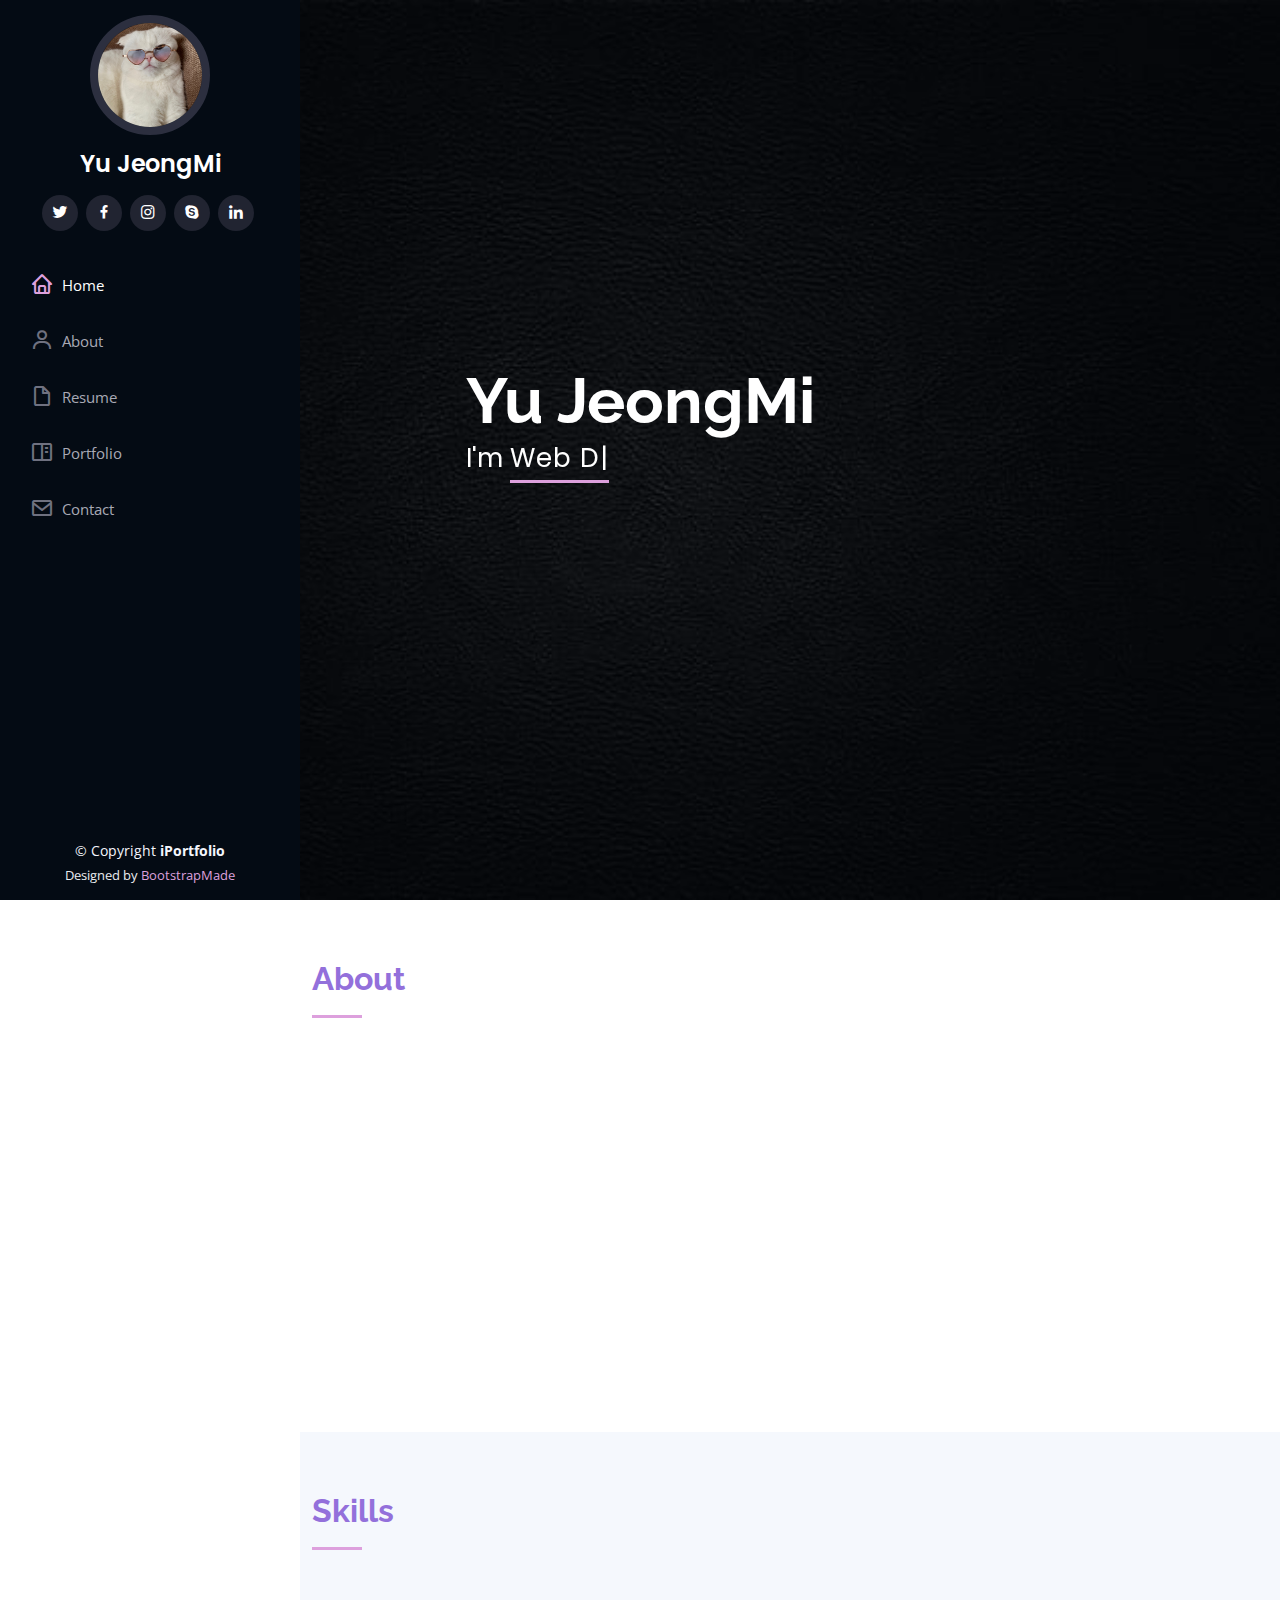
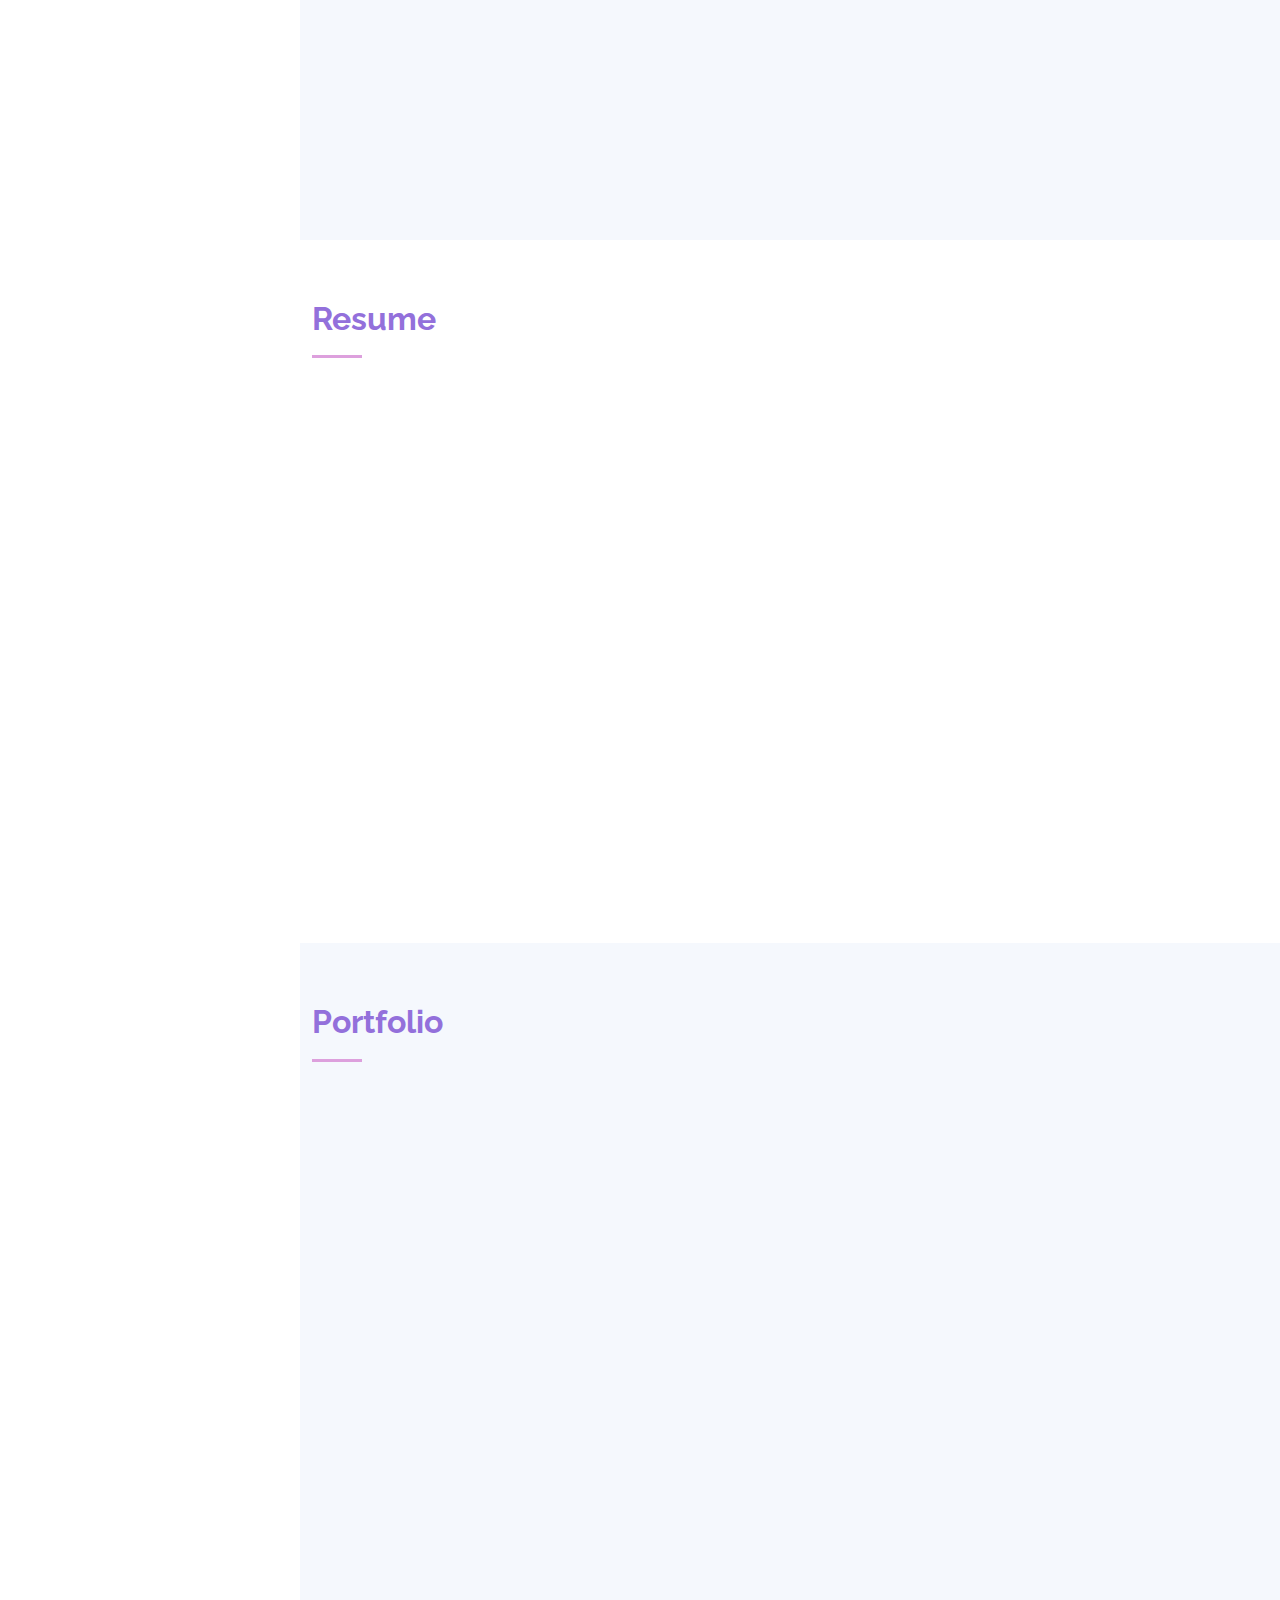
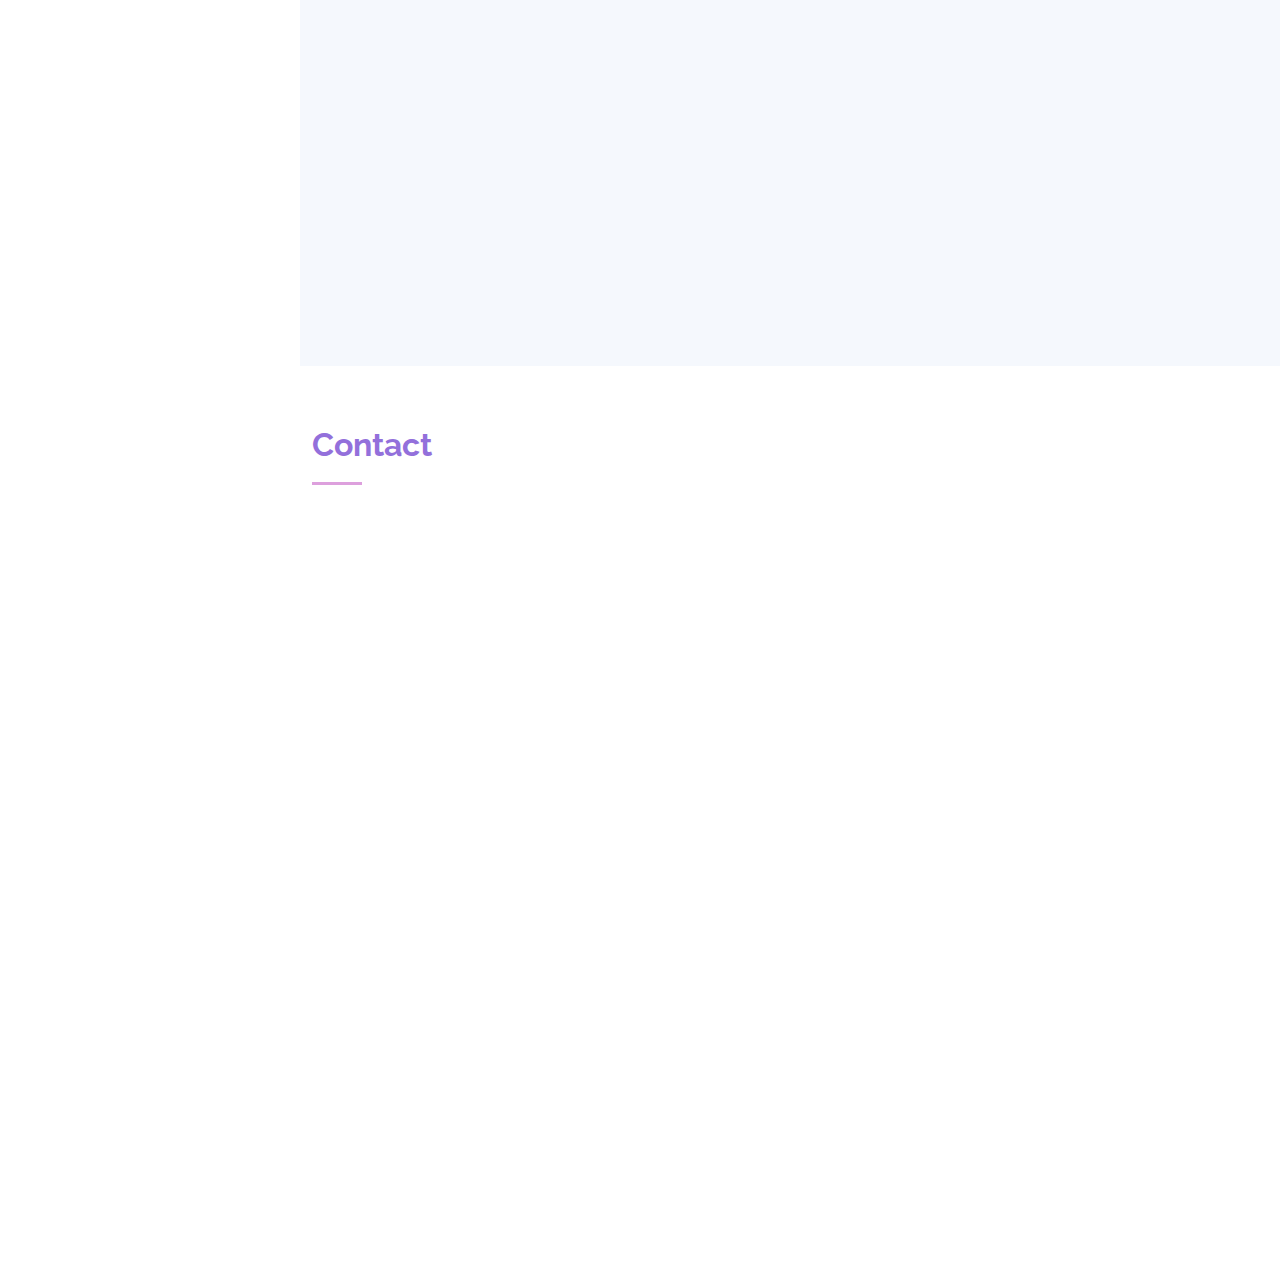
<file: src/main/webapp/iPortfolio/index.html>
<!DOCTYPE html>
<html lang="en">

<head>
    <meta charset="utf-8">
    <meta content="width=device-width, initial-scale=1.0" name="viewport">

    <title>iPortfolio Bootstrap Template - Index</title>
    <meta content="" name="description">
    <meta content="" name="keywords">

    <!-- Favicons -->
    <link href="assets/img/favicon.png" rel="icon">
    <link href="assets/img/apple-touch-icon.png" rel="apple-touch-icon">

    <!-- Google Fonts -->
    <link href="https://fonts.googleapis.com/css?family=Open+Sans:300,300i,400,400i,600,600i,700,700i|Raleway:300,300i,400,400i,500,500i,600,600i,700,700i|Poppins:300,300i,400,400i,500,500i,600,600i,700,700i"
          rel="stylesheet">

    <!-- Vendor CSS Files -->
    <link href="assets/vendor/aos/aos.css" rel="stylesheet">
    <link href="assets/vendor/bootstrap/css/bootstrap.min.css" rel="stylesheet">
    <link href="assets/vendor/bootstrap-icons/bootstrap-icons.css" rel="stylesheet">
    <link href="assets/vendor/boxicons/css/boxicons.min.css" rel="stylesheet">
    <link href="assets/vendor/glightbox/css/glightbox.min.css" rel="stylesheet">
    <link href="assets/vendor/swiper/swiper-bundle.min.css" rel="stylesheet">

    <!-- Template Main CSS File -->
    <link href="assets/css/style.css" rel="stylesheet">

    <!-- =======================================================
    * Template Name: iPortfolio - v3.8.1
    * Template URL: https://bootstrapmade.com/iportfolio-bootstrap-portfolio-websites-template/
    * Author: BootstrapMade.com
    * License: https://bootstrapmade.com/license/
    ======================================================== -->
</head>

<body>

<!-- ======= Mobile nav toggle button ======= -->
<i class="bi bi-list mobile-nav-toggle d-xl-none"></i>

<!-- ======= Header ======= -->
<header id="header">
    <div class="d-flex flex-column">

        <div class="profile">
            <img src="assets/img/gogo.jpg" alt="" class="img-fluid rounded-circle">
            <h1 class="text-light"><a href="index.html">Yu JeongMi</a></h1>
            <div class="social-links mt-3 text-center">
                <a href="#" class="twitter"><i class="bx bxl-twitter"></i></a>
                <a href="#" class="facebook"><i class="bx bxl-facebook"></i></a>
                <a href="#" class="instagram"><i class="bx bxl-instagram"></i></a>
                <a href="#" class="google-plus"><i class="bx bxl-skype"></i></a>
                <a href="#" class="linkedin"><i class="bx bxl-linkedin"></i></a>
            </div>
        </div>

        <nav id="navbar" class="nav-menu navbar">
            <ul>
                <li><a href="#hero" class="nav-link scrollto active"><i class="bx bx-home"></i> <span>Home</span></a>
                </li>
                <li><a href="#about" class="nav-link scrollto"><i class="bx bx-user"></i> <span>About</span></a></li>
                <li><a href="#resume" class="nav-link scrollto"><i class="bx bx-file-blank"></i> <span>Resume</span></a>
                </li>
                <li><a href="#portfolio" class="nav-link scrollto"><i class="bx bx-book-content"></i>
                    <span>Portfolio</span></a></li>
                <li><a href="#contact" class="nav-link scrollto"><i class="bx bx-envelope"></i> <span>Contact</span></a>
                </li>
            </ul>
        </nav><!-- .nav-menu -->
    </div>
</header><!-- End Header -->

<!-- ======= Hero Section ======= -->
<section id="hero" class="d-flex flex-column justify-content-center align-items-center">
    <div class="hero-container" data-aos="fade-in">
        <h1>Yu JeongMi</h1>
        <p>I'm <span class="typed" data-typed-items="Web Developer"></span></p>
    </div>
</section><!-- End Hero -->

<main id="main">

    <!-- ======= About Section ======= -->
    <section id="about" class="about">
        <div class="container">

            <div class="section-title">
                <h2>About</h2>
            </div>
            <div class="row">
                <div class="col-lg-4" data-aos="fade-right">
                    <img src="assets/img/g.jpg" class="img-fluid" alt="">
                </div>
                <div class="col-lg-8 pt-4 pt-lg-0 content" data-aos="fade-left">
                    <h3> Web Developer.</h3>
                    <p class="fst-italic">
                        천재란 자신에게 주어진 일을 하는 재능 있는 사람일 뿐이다.
                        코드를 짜는 것에 흥미를 느끼고 새로운 것들 알게 되었을 때 행복함을 느낍니다.
                        여러가지 경우의 수를 생각하며 큰 사고력을 가지며 끊임없이 발전할 것입니다.
                    </p>
                    <div class="row">
                        <div class="col-lg-6">
                            <ul>
                                <li><i class="bi bi-chevron-right"></i> <strong>Birthday:</strong>
                                    <span>1997 / 09 / 20</span></li>
                                <li><i class="bi bi-chevron-right"></i> <strong>Age:</strong> <span>26</span></li>
                                <li><i class="bi bi-chevron-right"></i> <strong>Phone:</strong>
                                    <span>010 0000 0000</span></li>
                                <li><i class="bi bi-chevron-right"></i> <strong>City:</strong> <span>Gwangmyeong, Soha-dong</span>
                                </li>
                            </ul>
                        </div>
                    </div>
                </div>
            </div>

        </div>
    </section><!-- End About Section -->

    <!-- ======= Skills Section ======= -->
    <section id="skills" class="skills section-bg">
        <div class="container">

            <div class="section-title">
                <h2>Skills</h2>


            </div>

            <div class="row skills-content">

                <div class="col-lg-6" data-aos="fade-up">

                    <div class="progress">
                        <span class="skill">HTML <i class="val">100%</i></span>
                        <div class="progress-bar-wrap">
                            <div class="progress-bar" role="progressbar" aria-valuenow="100" aria-valuemin="0"
                                 aria-valuemax="100"></div>
                        </div>
                    </div>

                    <div class="progress">
                        <span class="skill">CSS <i class="val">90%</i></span>
                        <div class="progress-bar-wrap">
                            <div class="progress-bar" role="progressbar" aria-valuenow="90" aria-valuemin="0"
                                 aria-valuemax="100"></div>
                        </div>
                    </div>

                    <div class="progress">
                        <span class="skill">JavaScript <i class="val">75%</i></span>
                        <div class="progress-bar-wrap">
                            <div class="progress-bar" role="progressbar" aria-valuenow="75" aria-valuemin="0"
                                 aria-valuemax="100"></div>
                        </div>
                    </div>

                </div>

                <div class="col-lg-6" data-aos="fade-up" data-aos-delay="100">

                    <div class="progress">
                        <span class="skill">PHP <i class="val">80%</i></span>
                        <div class="progress-bar-wrap">
                            <div class="progress-bar" role="progressbar" aria-valuenow="80" aria-valuemin="0"
                                 aria-valuemax="100"></div>
                        </div>
                    </div>

                    <div class="progress">
                        <span class="skill">WordPress/CMS <i class="val">90%</i></span>
                        <div class="progress-bar-wrap">
                            <div class="progress-bar" role="progressbar" aria-valuenow="90" aria-valuemin="0"
                                 aria-valuemax="100"></div>
                        </div>
                    </div>

                    <div class="progress">
                        <span class="skill">Photoshop <i class="val">55%</i></span>
                        <div class="progress-bar-wrap">
                            <div class="progress-bar" role="progressbar" aria-valuenow="55" aria-valuemin="0"
                                 aria-valuemax="100"></div>
                        </div>

                    </div>
                </div>
            </div>

        </div>
    </section><!-- End Skills Section -->

    <!-- ======= Resume Section ======= -->
    <section id="resume" class="resume">
        <div class="container">

            <div class="section-title">
                <h2>Resume</h2>
            </div>

            <div class="row">
                <div class="col-lg-6" data-aos="fade-up">
                    <h3 class="resume-title">Education</h3>
                    <div class="resume-item">
                        <h4>구디아카데미 수료예정</h4>
                        <h5>2022.04 - 2022.10</h5>
                        <p><em>공공데이터 융합, 자바/ 스프링 개발자 양성과정</em></p>
                        <p>디지털 컨버전스 SW개발 방법인 자바, 스프링 프레임워크, 디지털기기에 적합한 자바스크립트 중심의 웹표준 및 접근성 기술을 학습하여
                            실무에 활용 가능한 SW융합 전문가를 양성합니다</p>
                    </div>
                    <div class="resume-item">
                        <h4>Bachelor of Fine Arts &amp; Graphic Design</h4>
                        <h5>2016.02 - 2018.02</h5>
                        <p><em>경영학과</em></p>

                    </div>
                    <div class="resume-item">
                        <h4>소하고등학교</h4>
                        <h5>2013.03 - 2016.02</h5>
                    </div>
                </div>

            </div>
        </div>
    </section><!-- End Resume Section -->

    <!-- ======= Portfolio Section ======= -->
    <section id="portfolio" class="portfolio section-bg">
        <div class="container">

            <div class="section-title">
                <h2>Portfolio</h2>
            </div>

            <div class="row" data-aos="fade-up">
                <div class="col-lg-12 d-flex justify-content-center">
                    이미지를 눌러주세요
                </div>
            </div>
            <div class="row portfolio-container" data-aos="fade-up" data-aos-delay="100">

                <div class="col-lg-4 col-md-6 portfolio-item filter-app">
                    <div class="portfolio-wrap">
                        <img src="assets/img/portfolio/portfolio-1.jpg" class="img-fluid" alt="">
                        <div class="portfolio-links">
                            <a href="assets/img/portfolio/portfolio-1.jpg" data-gallery="portfolioGallery"
                               class="portfolio-lightbox" title="App 1"><i class="bx bx-plus"></i></a>
                            <a href="portfolio-details.html" title="More Details"><i class="bx bx-link"></i></a>
                        </div>
                    </div>
                </div>

                <div class="col-lg-4 col-md-6 portfolio-item filter-web">
                    <div class="portfolio-wrap">
                        <img src="assets/img/portfolio/portfolio-2.jpg" class="img-fluid" alt="">
                        <div class="portfolio-links">
                            <a href="assets/img/portfolio/portfolio-2.jpg" data-gallery="portfolioGallery"
                               class="portfolio-lightbox" title="Web 3"><i class="bx bx-plus"></i></a>
                            <a href="portfolio-details.html" title="More Details"><i class="bx bx-link"></i></a>
                        </div>
                    </div>
                </div>

                <div class="col-lg-4 col-md-6 portfolio-item filter-app">
                    <div class="portfolio-wrap">
                        <img src="assets/img/portfolio/portfolio-3.jpg" class="img-fluid" alt="">
                        <div class="portfolio-links">
                            <a href="assets/img/portfolio/portfolio-3.jpg" data-gallery="portfolioGallery"
                               class="portfolio-lightbox" title="App 2"><i class="bx bx-plus"></i></a>
                            <a href="portfolio-details.html" title="More Details"><i class="bx bx-link"></i></a>
                        </div>
                    </div>
                </div>

                <div class="col-lg-4 col-md-6 portfolio-item filter-card">
                    <div class="portfolio-wrap">
                        <img src="assets/img/portfolio/portfolio-4.jpg" class="img-fluid" alt="">
                        <div class="portfolio-links">
                            <a href="assets/img/portfolio/portfolio-4.jpg" data-gallery="portfolioGallery"
                               class="portfolio-lightbox" title="Card 2"><i class="bx bx-plus"></i></a>
                            <a href="portfolio-details.html" title="More Details"><i class="bx bx-link"></i></a>
                        </div>
                    </div>
                </div>

                <div class="col-lg-4 col-md-6 portfolio-item filter-web">
                    <div class="portfolio-wrap">
                        <img src="assets/img/portfolio/portfolio-5.jpg" class="img-fluid" alt="">
                        <div class="portfolio-links">
                            <a href="assets/img/portfolio/portfolio-5.jpg" data-gallery="portfolioGallery"
                               class="portfolio-lightbox" title="Web 2"><i class="bx bx-plus"></i></a>
                            <a href="portfolio-details.html" title="More Details"><i class="bx bx-link"></i></a>
                        </div>
                    </div>
                </div>

                <div class="col-lg-4 col-md-6 portfolio-item filter-app">
                    <div class="portfolio-wrap">
                        <img src="assets/img/portfolio/portfolio-6.jpg" class="img-fluid" alt="">
                        <div class="portfolio-links">
                            <a href="assets/img/portfolio/portfolio-6.jpg" data-gallery="portfolioGallery"
                               class="portfolio-lightbox" title="App 3"><i class="bx bx-plus"></i></a>
                            <a href="portfolio-details.html" title="More Details"><i class="bx bx-link"></i></a>
                        </div>
                    </div>
                </div>

                <div class="col-lg-4 col-md-6 portfolio-item filter-card">
                    <div class="portfolio-wrap">
                        <img src="assets/img/portfolio/portfolio-7.jpg" class="img-fluid" alt="">
                        <div class="portfolio-links">
                            <a href="assets/img/portfolio/portfolio-7.jpg" data-gallery="portfolioGallery"
                               class="portfolio-lightbox" title="Card 1"><i class="bx bx-plus"></i></a>
                            <a href="portfolio-details.html" title="More Details"><i class="bx bx-link"></i></a>
                        </div>
                    </div>
                </div>

                <div class="col-lg-4 col-md-6 portfolio-item filter-card">
                    <div class="portfolio-wrap">
                        <img src="assets/img/portfolio/portfolio-8.jpg" class="img-fluid" alt="">
                        <div class="portfolio-links">
                            <a href="assets/img/portfolio/portfolio-8.jpg" data-gallery="portfolioGallery"
                               class="portfolio-lightbox" title="Card 3"><i class="bx bx-plus"></i></a>
                            <a href="portfolio-details.html" title="More Details"><i class="bx bx-link"></i></a>
                        </div>
                    </div>
                </div>

                <div class="col-lg-4 col-md-6 portfolio-item filter-web">
                    <div class="portfolio-wrap">
                        <img src="assets/img/portfolio/portfolio-9.jpg" class="img-fluid" alt="">
                        <div class="portfolio-links">
                            <a href="assets/img/portfolio/portfolio-9.jpg" data-gallery="portfolioGallery"
                               class="portfolio-lightbox" title="Web 3"><i class="bx bx-plus"></i></a>
                            <a href="portfolio-details.html" title="More Details"><i class="bx bx-link"></i></a>
                        </div>
                    </div>
                </div>

            </div>

        </div>
    </section><!-- End Portfolio Section -->


    <section id="contact" class="contact">
        <div class="container">

            <div class="section-title">
                <h2>Contact</h2>
            </div>

            <div class="row" data-aos="fade-in">

                <div class="col-lg-5 d-flex align-items-stretch">
                    <div class="info">
                        <div class="address">
                            <i class="bi bi-geo-alt"></i>
                            <h4>Location:</h4>
                            <p>경기 광명시 소하동</p>
                        </div>

                        <div class="email">
                            <i class="bi bi-envelope"></i>
                            <h4>Email:</h4>
                            <p>dbwjdal53@enaver.com</p>
                        </div>

                        <div class="phone">
                            <i class="bi bi-phone"></i>
                            <h4>Call:</h4>
                            <p>010 0000 0000</p>
                        </div>

                        <iframe src="https://www.google.com/maps/embed?pb=!1m14!1m8!1m3!1d12097.433213460943!2d-74.0062269!3d40.7101282!3m2!1i1024!2i768!4f13.1!3m3!1m2!1s0x0%3A0xb89d1fe6bc499443!2sDowntown+Conference+Center!5e0!3m2!1smk!2sbg!4v1539943755621"
                                frameborder="0" style="border:0; width: 100%; height: 290px;" allowfullscreen></iframe>
                    </div>

                </div>

            </div>

        </div>
    </section><!-- End Contact Section -->

</main><!-- End #main -->

<!-- ======= Footer ======= -->
<footer id="footer">
    <div class="container">
        <div class="copyright">
            &copy; Copyright <strong><span>iPortfolio</span></strong>
        </div>
        <div class="credits">
            <!-- All the links in the footer should remain intact. -->
            <!-- You can delete the links only if you purchased the pro version. -->
            <!-- Licensing information: https://bootstrapmade.com/license/ -->
            <!-- Purchase the pro version with working PHP/AJAX contact form: https://bootstrapmade.com/iportfolio-bootstrap-portfolio-websites-template/ -->
            Designed by <a href="https://bootstrapmade.com/">BootstrapMade</a>
        </div>
    </div>
</footer><!-- End  Footer -->

<a href="#" class="back-to-top d-flex align-items-center justify-content-center"><i
        class="bi bi-arrow-up-short"></i></a>

<!-- Vendor JS Files -->
<script src="assets/vendor/purecounter/purecounter_vanilla.js"></script>
<script src="assets/vendor/aos/aos.js"></script>
<script src="assets/vendor/bootstrap/js/bootstrap.bundle.min.js"></script>
<script src="assets/vendor/glightbox/js/glightbox.min.js"></script>
<script src="assets/vendor/isotope-layout/isotope.pkgd.min.js"></script>
<script src="assets/vendor/swiper/swiper-bundle.min.js"></script>
<script src="assets/vendor/typed.js/typed.min.js"></script>
<script src="assets/vendor/waypoints/noframework.waypoints.js"></script>
<script src="assets/vendor/php-email-form/validate.js"></script>

<!-- Template Main JS File -->
<script src="assets/js/main.js"></script>

</body>

</html>
</file>
<file: src/main/webapp/iPortfolio/assets/css/style.css>
/**
* Template Name: iPortfolio - v3.8.1
* Template URL: https://bootstrapmade.com/iportfolio-bootstrap-portfolio-websites-template/
* Author: BootstrapMade.com
* License: https://bootstrapmade.com/license/
*/

/*--------------------------------------------------------------
# General
--------------------------------------------------------------*/
body {
  font-family: "Open Sans", sans-serif;
  color: black;
}

a {
  color: plum;
  text-decoration: none;
}

a:hover {
  color: plum;
  text-decoration: none;
}

h1,
h2,
h3,
h4,
h5,
h6 {
  font-family: "Raleway", sans-serif;
}

/*--------------------------------------------------------------
# Back to top button
--------------------------------------------------------------*/
.back-to-top {
  position: fixed;
  visibility: hidden;
  opacity: 0;
  right: 15px;
  bottom: 15px;
  z-index: 996;
  background: plum;
  width: 40px;
  height: 40px;
  border-radius: 50px;
  transition: all 0.4s;
}

.back-to-top i {
  font-size: 28px;
  color: #fff;
  line-height: 0;
}

.back-to-top:hover {
  background: plum;
  color: #fff;
}

.back-to-top.active {
  visibility: visible;
  opacity: 1;
}

/*--------------------------------------------------------------
# Header
--------------------------------------------------------------*/
#header {
  position: fixed;
  top: 0;
  left: 0;
  bottom: 0;
  width: 300px;
  transition: all ease-in-out 0.5s;
  z-index: 9997;
  transition: all 0.5s;
  padding: 0 15px;
  background: #040b14;
  overflow-y: auto;
}

#header .profile img {
  margin: 15px auto;
  display: block;
  width: 120px;
  border: 8px solid #2c2f3f;
}

#header .profile h1 {
  font-size: 24px;
  margin: 0;
  padding: 0;
  font-weight: 600;
  -moz-text-align-last: center;
  text-align-last: center;
  font-family: "Poppins", sans-serif;
}

#header .profile h1 a,
#header .profile h1 a:hover {
  color: #fff;
  text-decoration: none;
}

#header .profile .social-links a {
  font-size: 18px;
  display: inline-block;
  background: #212431;
  color: #fff;
  line-height: 1;
  padding: 8px 0;
  margin-right: 4px;
  border-radius: 50%;
  text-align: center;
  width: 36px;
  height: 36px;
  transition: 0.3s;
}

#header .profile .social-links a:hover {
  background: plum;
  color: #fff;
  text-decoration: none;
}

#main {
  margin-left: 300px;
}

@media (max-width: 1199px) {
  #header {
    left: -300px;
  }

  #main {
    margin-left: 0;
  }
}

/*--------------------------------------------------------------
# Navigation Menu
--------------------------------------------------------------*/
/* Desktop Navigation */
.nav-menu {
  padding: 30px 0 0 0;
}

.nav-menu * {
  margin: 0;
  padding: 0;
  list-style: none;
}

.nav-menu>ul>li {
  position: relative;
  white-space: nowrap;
}

.nav-menu a,
.nav-menu a:focus {
  display: flex;
  align-items: center;
  color: #a8a9b4;
  padding: 12px 15px;
  margin-bottom: 8px;
  transition: 0.3s;
  font-size: 15px;
}

.nav-menu a i,
.nav-menu a:focus i {
  font-size: 24px;
  padding-right: 8px;
  color: #6f7180;
}

.nav-menu a:hover,
.nav-menu .active,
.nav-menu .active:focus,
.nav-menu li:hover>a {
  text-decoration: none;
  color: #fff;
}

.nav-menu a:hover i,
.nav-menu .active i,
.nav-menu .active:focus i,
.nav-menu li:hover>a i {
  color: plum;
}

/* Mobile Navigation */
.mobile-nav-toggle {
  position: fixed;
  right: 15px;
  top: 15px;
  z-index: 9998;
  border: 0;
  font-size: 24px;
  transition: all 0.4s;
  outline: none !important;
  background-color: plum;
  color: #fff;
  width: 40px;
  height: 40px;
  display: inline-flex;
  align-items: center;
  justify-content: center;
  line-height: 0;
  border-radius: 50px;
  cursor: pointer;
}

.mobile-nav-active {
  overflow: hidden;
}

.mobile-nav-active #header {
  left: 0;
}

/*--------------------------------------------------------------
# Hero Section
--------------------------------------------------------------*/
#hero {
  width: 100%;
  height: 100vh;
  background: url("../img/AA.jpg") top center;
  background-size: cover;
}

#hero:before {
  content: "";
  background: rgba(5, 13, 24, 0.3);
  position: absolute;
  bottom: 0;
  top: 0;
  left: 0;
  right: 0;
  z-index: 1;
}

#hero .hero-container {
  position: relative;
  z-index: 2;
  min-width: 300px;
}

#hero h1 {
  margin: 0 0 10px 0;
  font-size: 64px;
  font-weight: 700;
  line-height: 56px;
  color: #fff;
}

#hero p {
  color: #fff;
  margin-bottom: 50px;
  font-size: 26px;
  font-family: "Poppins", sans-serif;
}

#hero p span {
  color: #fff;
  padding-bottom: 4px;
  letter-spacing: 1px;
  border-bottom: 3px solid plum;
}

@media (min-width: 1024px) {
  #hero {
    background-attachment: fixed;
  }
}

@media (max-width: 768px) {
  #hero h1 {
    font-size: 28px;
    line-height: 36px;
  }

  #hero h2 {
    font-size: 18px;
    line-height: 24px;
    margin-bottom: 30px;
  }
}

/*--------------------------------------------------------------
# Sections General
--------------------------------------------------------------*/
section {
  padding: 60px 0;
  overflow: hidden;
}

.section-bg {
  background: #f5f8fd;
}

.section-title {
  padding-bottom: 30px;
}

.section-title h2 {
  font-size: 32px;
  font-weight: bold;
  margin-bottom: 20px;
  padding-bottom: 20px;
  position: relative;
  color: mediumpurple;
}

.section-title h2::after {
  content: "";
  position: absolute;
  display: block;
  width: 50px;
  height: 3px;
  background: plum;
  bottom: 0;
  left: 0;
}

.section-title p {
  margin-bottom: 0;
}

/*--------------------------------------------------------------
# About
--------------------------------------------------------------*/
.about .content h3 {
  font-weight: 700;
  font-size: 26px;
  color: mediumpurple;
}

.about .content ul {
  list-style: none;
  padding: 0;
}

.about .content ul li {
  margin-bottom: 20px;
  display: flex;
  align-items: center;
}

.about .content ul strong {
  margin-right: 10px;
}

.about .content ul i {
  font-size: 16px;
  margin-right: 5px;
  color: plum;
  line-height: 0;
}

.about .content p:last-child {
  margin-bottom: 0;
}

/*--------------------------------------------------------------
# Facts
--------------------------------------------------------------*/
.facts {
  padding-bottom: 30px;
}

.facts .count-box {
  padding: 30px;
  width: 100%;
}

.facts .count-box i {
  display: block;
  font-size: 44px;
  color: plum;
  float: left;
  line-height: 0;
}

.facts .count-box span {
  font-size: 48px;
  line-height: 40px;
  display: block;
  font-weight: 700;
  color: #050d18;
  margin-left: 60px;
}

.facts .count-box p {
  padding: 15px 0 0 0;
  margin: 0 0 0 60px;
  font-family: "Raleway", sans-serif;
  font-size: 14px;
  color: #122f57;
}

.facts .count-box a {
  font-weight: 600;
  display: block;
  margin-top: 20px;
  color: #122f57;
  font-size: 15px;
  font-family: "Poppins", sans-serif;
  transition: ease-in-out 0.3s;
}

.facts .count-box a:hover {
  color: plum;
}

/*--------------------------------------------------------------
# Akills
--------------------------------------------------------------*/
.skills .progress {
  height: 60px;
  display: block;
  background: none;
  border-radius: 0;
}

.skills .progress .skill {
  padding: 0;
  margin: 0 0 6px 0;
  text-transform: uppercase;
  display: block;
  font-weight: 600;
  font-family: "Poppins", sans-serif;
  color: #050d18;
}

.skills .progress .skill .val {
  float: right;
  font-style: normal;
}

.skills .progress-bar-wrap {
  background: #dce8f8;
  height: 10px;
}

.skills .progress-bar {
  width: 1px;
  height: 10px;
  transition: 0.9s;
  background-color: pink;
}

/*--------------------------------------------------------------
# Resume
--------------------------------------------------------------*/
.resume .resume-title {
  font-size: 26px;
  font-weight: 700;
  margin-top: 20px;
  margin-bottom: 20px;
  color: #050d18;
}

.resume .resume-item {
  padding: 0 0 20px 20px;
  margin-top: -2px;
  border-left: 2px solid plum;
  position: relative;
}

.resume .resume-item h4 {
  line-height: 18px;
  font-size: 18px;
  font-weight: 600;
  text-transform: uppercase;
  font-family: "Poppins", sans-serif;
  color: #050d18;
  margin-bottom: 10px;
}

.resume .resume-item h5 {
  font-size: 16px;
  background: #e4edf9;
  padding: 5px 15px;
  display: inline-block;
  font-weight: 600;
  margin-bottom: 10px;
}

.resume .resume-item ul {
  padding-left: 20px;
}

.resume .resume-item ul li {
  padding-bottom: 10px;
}

.resume .resume-item:last-child {
  padding-bottom: 0;
}

.resume .resume-item::before {
  content: "";
  position: absolute;
  width: 16px;
  height: 16px;
  border-radius: 50px;
  left: -9px;
  top: 0;
  background: #fff;
  border: 2px solid plum;
}

/*--------------------------------------------------------------
# Portfolio
--------------------------------------------------------------*/
.portfolio .portfolio-item {
  margin-bottom: 30px;
}

.portfolio #portfolio-flters {
  padding: 0;
  margin: 0 auto 35px auto;
  list-style: none;
  text-align: center;
  background: #fff;
  border-radius: 50px;
  padding: 2px 15px;
}

.portfolio #portfolio-flters li {
  cursor: pointer;
  display: inline-block;
  padding: 10px 15px 8px 15px;
  font-size: 14px;
  font-weight: 600;
  line-height: 1;
  text-transform: uppercase;
  color: #272829;
  margin-bottom: 5px;
  transition: all 0.3s ease-in-out;
}

.portfolio #portfolio-flters li:hover,
.portfolio #portfolio-flters li.filter-active {
  color: plum;
}

.portfolio #portfolio-flters li:last-child {
  margin-right: 0;
}

.portfolio .portfolio-wrap {
  transition: 0.3s;
  position: relative;
  overflow: hidden;
  z-index: 1;
}

.portfolio .portfolio-wrap::before {
  content: "";
  background: rgba(255, 255, 255, 0.5);
  position: absolute;
  left: 0;
  right: 0;
  top: 0;
  bottom: 0;
  transition: all ease-in-out 0.3s;
  z-index: 2;
  opacity: 0;
}

.portfolio .portfolio-wrap .portfolio-links {
  opacity: 1;
  left: 0;
  right: 0;
  bottom: -60px;
  z-index: 3;
  position: absolute;
  transition: all ease-in-out 0.3s;
  display: flex;
  justify-content: center;
}

.portfolio .portfolio-wrap .portfolio-links a {
  color: #fff;
  font-size: 28px;
  text-align: center;
  background: rgba(20, 157, 221, 0.75);
  transition: 0.3s;
  width: 50%;
}

.portfolio .portfolio-wrap .portfolio-links a:hover {
  background: rgba(20, 157, 221, 0.95);
}

.portfolio .portfolio-wrap .portfolio-links a+a {
  border-left: 1px solid #37b3ed;
}

.portfolio .portfolio-wrap:hover::before {
  top: 0;
  left: 0;
  right: 0;
  bottom: 0;
  opacity: 1;
}

.portfolio .portfolio-wrap:hover .portfolio-links {
  opacity: 1;
  bottom: 0;
}

/*--------------------------------------------------------------
# Portfolio Details
--------------------------------------------------------------*/
.portfolio-details {
  padding-top: 40px;
}

.portfolio-details .portfolio-details-slider img {
  width: 100%;
}

.portfolio-details .portfolio-details-slider .swiper-pagination {
  margin-top: 20px;
  position: relative;
}

.portfolio-details .portfolio-details-slider .swiper-pagination .swiper-pagination-bullet {
  width: 12px;
  height: 12px;
  background-color: #fff;
  opacity: 1;
  border: 1px solid #149ddd;
}

.portfolio-details .portfolio-details-slider .swiper-pagination .swiper-pagination-bullet-active {
  background-color: #149ddd;
}

.portfolio-details .portfolio-info {
  padding: 30px;
  box-shadow: 0px 0 30px rgba(5, 13, 24, 0.08);
}

.portfolio-details .portfolio-info h3 {
  font-size: 22px;
  font-weight: 700;
  margin-bottom: 20px;
  padding-bottom: 20px;
  border-bottom: 1px solid #eee;
}

.portfolio-details .portfolio-info ul {
  list-style: none;
  padding: 0;
  font-size: 15px;
}

.portfolio-details .portfolio-info ul li+li {
  margin-top: 10px;
}

.portfolio-details .portfolio-description {
  padding-top: 30px;
}

.portfolio-details .portfolio-description h2 {
  font-size: 26px;
  font-weight: 700;
  margin-bottom: 20px;
}

.portfolio-details .portfolio-description p {
  padding: 0;
}

/*--------------------------------------------------------------
# Services
--------------------------------------------------------------*/
.services .icon-box {
  margin-bottom: 20px;
}

.services .icon {
  float: left;
  display: flex;
  align-items: center;
  justify-content: center;
  width: 54px;
  height: 54px;
  background: #149ddd;
  border-radius: 50%;
  transition: 0.5s;
  border: 1px solid #149ddd;
}

.services .icon i {
  color: #fff;
  font-size: 24px;
  line-height: 0;
}

.services .icon-box:hover .icon {
  background: #fff;
}

.services .icon-box:hover .icon i {
  color: #149ddd;
}

.services .title {
  margin-left: 80px;
  font-weight: 700;
  margin-bottom: 15px;
  font-size: 18px;
}

.services .title a {
  color: #343a40;
}

.services .title a:hover {
  color: #149ddd;
}

.services .description {
  margin-left: 80px;
  line-height: 24px;
  font-size: 14px;
}

/*--------------------------------------------------------------
# Testimonials
--------------------------------------------------------------*/
.testimonials .testimonials-carousel,
.testimonials .testimonials-slider {
  overflow: hidden;
}

.testimonials .testimonial-item {
  box-sizing: content-box;
  text-align: center;
  min-height: 320px;
}

.testimonials .testimonial-item .testimonial-img {
  width: 90px;
  border-radius: 50%;
  margin: 0 auto;
}

.testimonials .testimonial-item h3 {
  font-size: 18px;
  font-weight: bold;
  margin: 10px 0 5px 0;
  color: #111;
}

.testimonials .testimonial-item h4 {
  font-size: 14px;
  color: #999;
  margin: 0;
}

.testimonials .testimonial-item .quote-icon-left,
.testimonials .testimonial-item .quote-icon-right {
  color: #c3e8fa;
  font-size: 26px;
}

.testimonials .testimonial-item .quote-icon-left {
  display: inline-block;
  left: -5px;
  position: relative;
}

.testimonials .testimonial-item .quote-icon-right {
  display: inline-block;
  right: -5px;
  position: relative;
  top: 10px;
}

.testimonials .testimonial-item p {
  font-style: italic;
  margin: 0 15px 15px 15px;
  padding: 20px;
  background: #fff;
  position: relative;
  margin-bottom: 35px;
  border-radius: 6px;
  box-shadow: 0px 2px 15px rgba(0, 0, 0, 0.1);
}

.testimonials .testimonial-item p::after {
  content: "";
  width: 0;
  height: 0;
  border-top: 20px solid #fff;
  border-right: 20px solid transparent;
  border-left: 20px solid transparent;
  position: absolute;
  bottom: -20px;
  left: calc(50% - 20px);
}

.testimonials .swiper-pagination {
  margin-top: 20px;
  position: relative;
}

.testimonials .swiper-pagination .swiper-pagination-bullet {
  width: 12px;
  height: 12px;
  background-color: #fff;
  opacity: 1;
  border: 1px solid #149ddd;
}

.testimonials .swiper-pagination .swiper-pagination-bullet-active {
  background-color: #149ddd;
}

/*--------------------------------------------------------------
# Contact
--------------------------------------------------------------*/
.contact {
  padding-bottom: 130px;
}

.contact .info {
  padding: 30px;
  background: #fff;
  width: 100%;
  box-shadow: 0 0 24px 0 rgba(0, 0, 0, 0.12);
}

.contact .info i {
  font-size: 20px;
  color: #149ddd;
  float: left;
  width: 44px;
  height: 44px;
  background: #dff3fc;
  display: flex;
  justify-content: center;
  align-items: center;
  border-radius: 50px;
  transition: all 0.3s ease-in-out;
}

.contact .info h4 {
  padding: 0 0 0 60px;
  font-size: 22px;
  font-weight: 600;
  margin-bottom: 5px;
  color: #050d18;
}

.contact .info p {
  padding: 0 0 10px 60px;
  margin-bottom: 20px;
  font-size: 14px;
  color: #173b6c;
}

.contact .info .email p {
  padding-top: 5px;
}

.contact .info .social-links {
  padding-left: 60px;
}

.contact .info .social-links a {
  font-size: 18px;
  display: inline-block;
  background: #333;
  color: #fff;
  line-height: 1;
  padding: 8px 0;
  border-radius: 50%;
  text-align: center;
  width: 36px;
  height: 36px;
  transition: 0.3s;
  margin-right: 10px;
}

.contact .info .social-links a:hover {
  background: #149ddd;
  color: #fff;
}

.contact .info .email:hover i,
.contact .info .address:hover i,
.contact .info .phone:hover i {
  background: #149ddd;
  color: #fff;
}

.contact .php-email-form {
  width: 100%;
  padding: 30px;
  background: #fff;
  box-shadow: 0 0 24px 0 rgba(0, 0, 0, 0.12);
}

.contact .php-email-form .form-group {
  padding-bottom: 8px;
}

.contact .php-email-form .validate {
  display: none;
  color: red;
  margin: 0 0 15px 0;
  font-weight: 400;
  font-size: 13px;
}

.contact .php-email-form .error-message {
  display: none;
  color: #fff;
  background: #ed3c0d;
  text-align: left;
  padding: 15px;
  font-weight: 600;
}

.contact .php-email-form .error-message br+br {
  margin-top: 25px;
}

.contact .php-email-form .sent-message {
  display: none;
  color: #fff;
  background: #18d26e;
  text-align: center;
  padding: 15px;
  font-weight: 600;
}

.contact .php-email-form .loading {
  display: none;
  background: #fff;
  text-align: center;
  padding: 15px;
}

.contact .php-email-form .loading:before {
  content: "";
  display: inline-block;
  border-radius: 50%;
  width: 24px;
  height: 24px;
  margin: 0 10px -6px 0;
  border: 3px solid #18d26e;
  border-top-color: #eee;
  -webkit-animation: animate-loading 1s linear infinite;
  animation: animate-loading 1s linear infinite;
}

.contact .php-email-form .form-group {
  margin-bottom: 15px;
}

.contact .php-email-form label {
  padding-bottom: 8px;
}

.contact .php-email-form input,
.contact .php-email-form textarea {
  border-radius: 0;
  box-shadow: none;
  font-size: 14px;
}

.contact .php-email-form input {
  height: 44px;
}

.contact .php-email-form textarea {
  padding: 10px 15px;
}

.contact .php-email-form button[type=submit] {
  background: #149ddd;
  border: 0;
  padding: 10px 24px;
  color: #fff;
  transition: 0.4s;
  border-radius: 4px;
}

.contact .php-email-form button[type=submit]:hover {
  background: #37b3ed;
}

@-webkit-keyframes animate-loading {
  0% {
    transform: rotate(0deg);
  }

  100% {
    transform: rotate(360deg);
  }
}

@keyframes animate-loading {
  0% {
    transform: rotate(0deg);
  }

  100% {
    transform: rotate(360deg);
  }
}

/*--------------------------------------------------------------
# Breadcrumbs
--------------------------------------------------------------*/
.breadcrumbs {
  padding: 20px 0;
  background: #f9f9f9;
}

.breadcrumbs h2 {
  font-size: 26px;
  font-weight: 300;
}

.breadcrumbs ol {
  display: flex;
  flex-wrap: wrap;
  list-style: none;
  padding: 0;
  margin: 0;
  font-size: 15px;
}

.breadcrumbs ol li+li {
  padding-left: 10px;
}

.breadcrumbs ol li+li::before {
  display: inline-block;
  padding-right: 10px;
  color: #0e2442;
  content: "/";
}

@media (max-width: 768px) {
  .breadcrumbs .d-flex {
    display: block !important;
  }

  .breadcrumbs ol {
    display: block;
  }

  .breadcrumbs ol li {
    display: inline-block;
  }
}

/*--------------------------------------------------------------
# Footer
--------------------------------------------------------------*/
#footer {
  padding: 15px;
  color: #f4f6fd;
  font-size: 14px;
  position: fixed;
  left: 0;
  bottom: 0;
  width: 300px;
  z-index: 9999;
  background: #040b14;
}

#footer .copyright {
  text-align: center;
}

#footer .credits {
  padding-top: 5px;
  text-align: center;
  font-size: 13px;
  color: #eaebf0;
}

@media (max-width: 1199px) {
  #footer {
    position: static;
    width: auto;
    padding-right: 20px 15px;
  }
}
</file>
